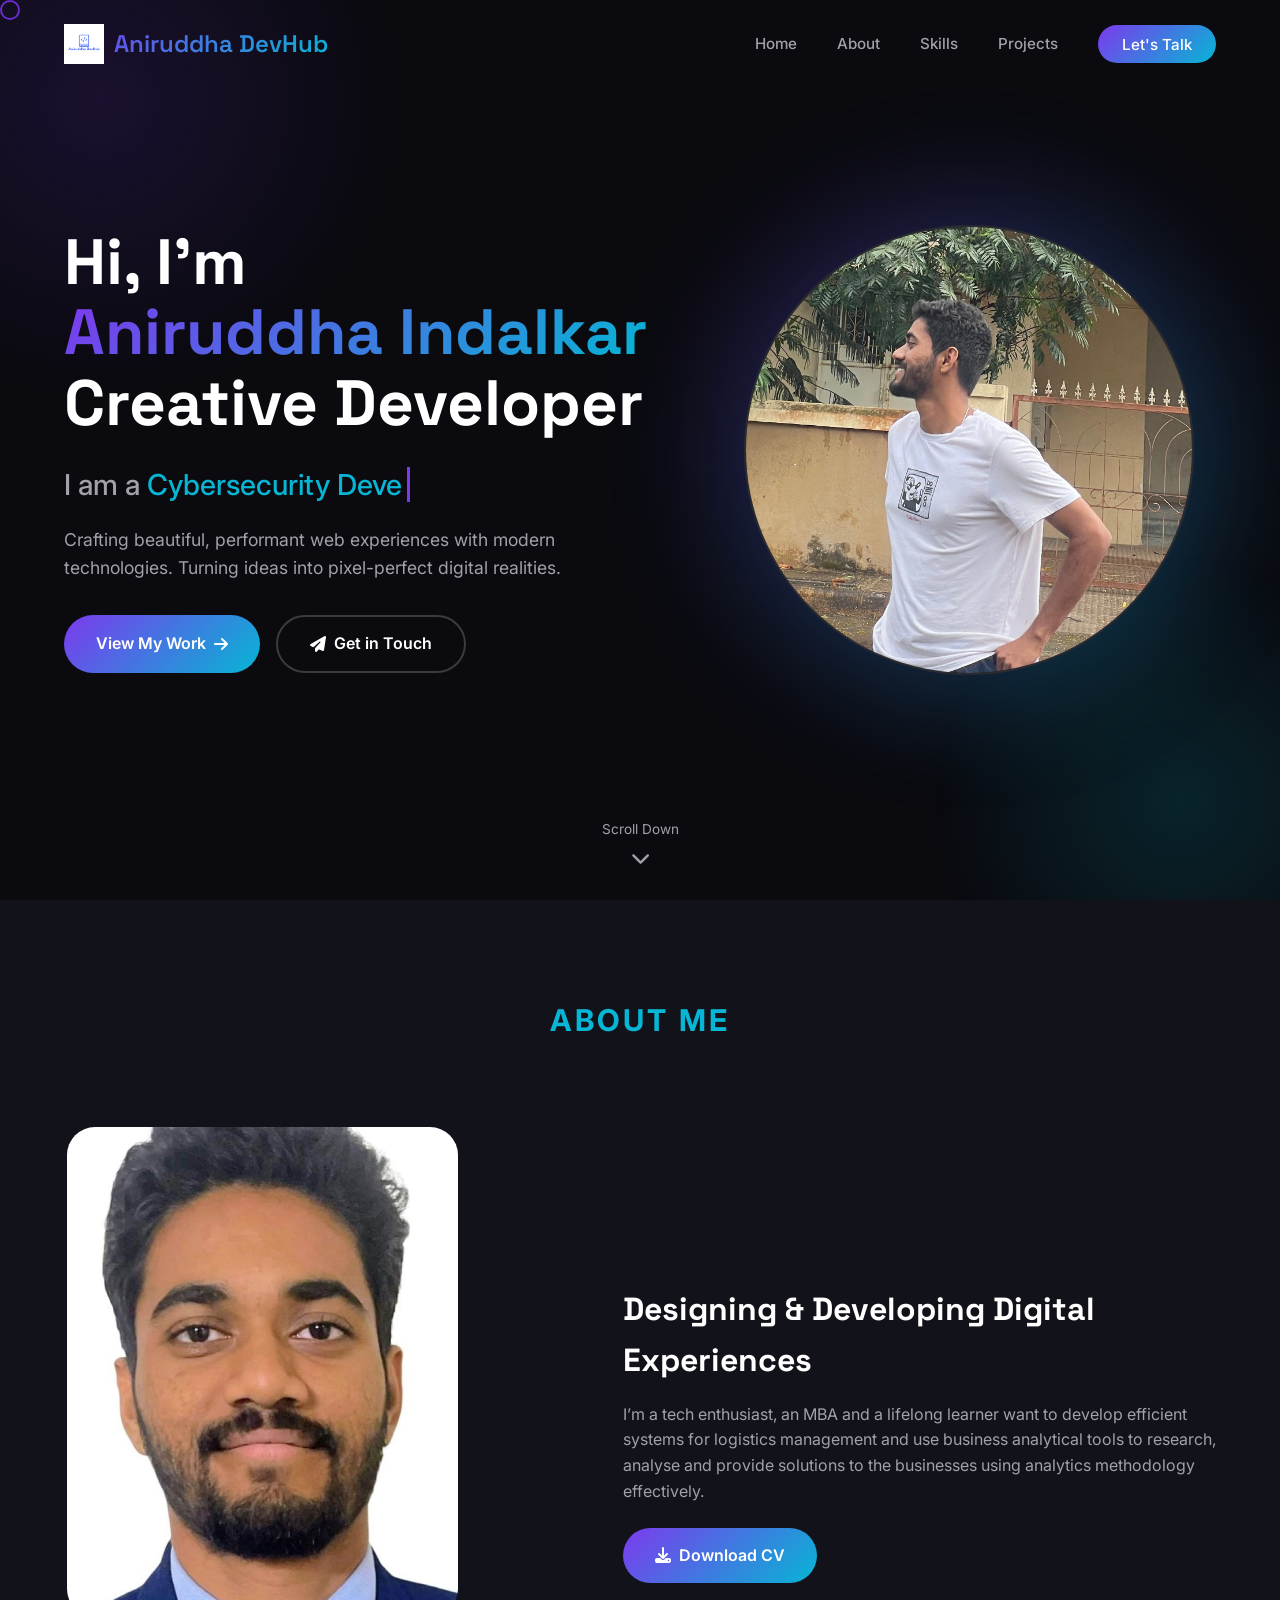
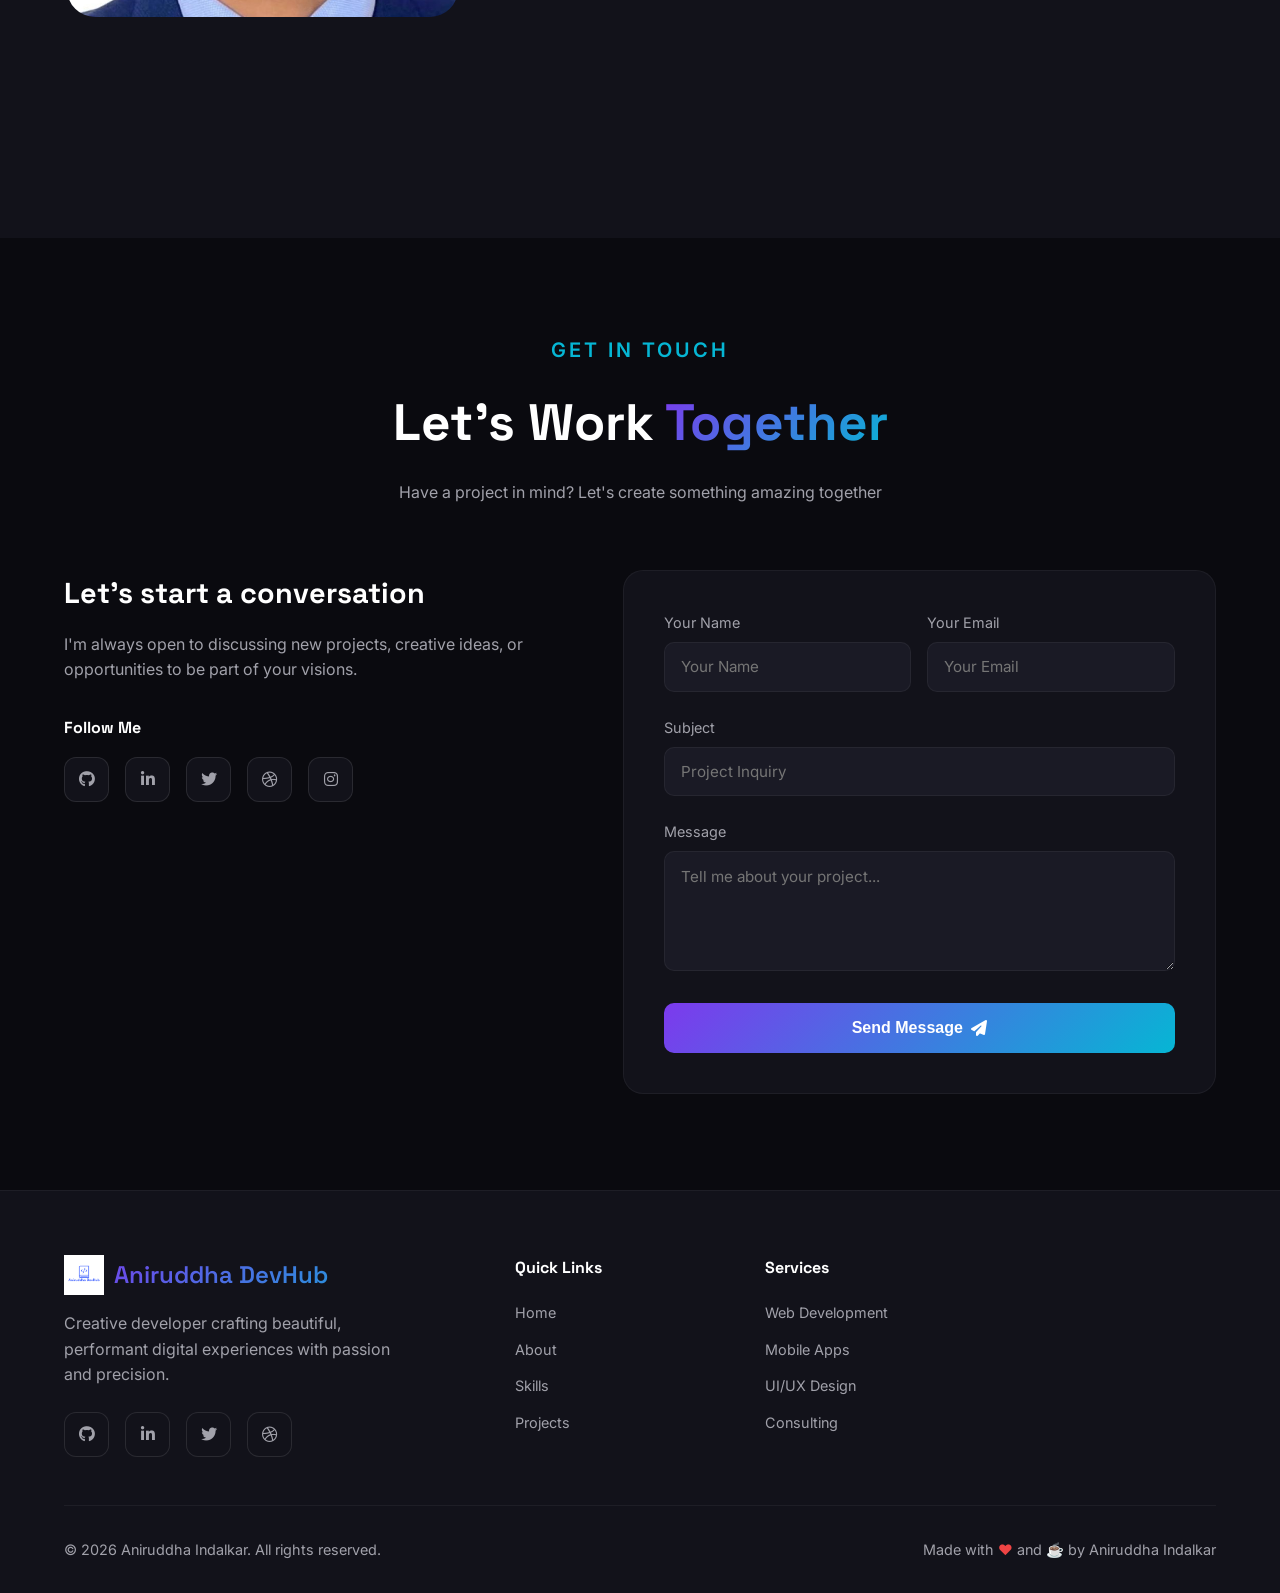
<file: index.html>
<!DOCTYPE html>
<html lang="en">
<head>
<meta charset="UTF-8">
<meta name="viewport" content="width=device-width, initial-scale=1.0">
<meta name="google-site-verification" content="lJwUa11Z8CSxPK97qzaU9qva8EHY8OcL4GYpZSBC220" />
<title>Home</title>
<meta name="description" content="Aniruddha's Portfolio - Full Stack Developer">
    <meta name="keywords" content="Aniruddha, Frontend Developer, Portfolio,Andyrud25, Full Stack Developer Pune, React Developer, TypeScript Engineer">
    <meta name="author" content="Aniruddha Indalkar">
    <meta property="og:type" content="website">
    <meta property="og:url" content="https://andyrud25.github.io/Portfolio-Webpage-Project/">
    <meta property="og:title" content="Aniruddha Indalkar | Full Stack Web Engineer & AI Builder">
<link href="https://fonts.googleapis.com/css2?family=Space+Grotesk:wght@300;400;500;600;700&family=Inter:wght@300;400;500;600&display=swap" rel="stylesheet">
<link rel="stylesheet" href="https://cdnjs.cloudflare.com/ajax/libs/font-awesome/6.4.0/css/all.min.css">
<link rel="stylesheet" href="style.css">
</head>
  <!-- Google tag (gtag.js) -->
<script async src="https://www.googletagmanager.com/gtag/js?id=G-4ESGKFDMQV"></script>
<script>
  window.dataLayer = window.dataLayer || [];
  function gtag(){dataLayer.push(arguments);}
  gtag('js', new Date());

  gtag('config', 'G-4ESGKFDMQV');
</script>
<body>

<div class="bg-animation"></div>
<div class="cursor"></div>

<!-- Navigation -->
<nav id="navbar">
  <div class="logo">
    <img src="images/Aniruddha DevHub Logo.png" alt="Logo" class="logo-img">
    <span class="logo-text">Aniruddha DevHub</span>
  </div>
  <ul class="nav-links" id="navLinks">
    <li><a href="#home">Home</a></li>
    <li><a href="#about">About</a></li>
    <li><a href="#skills">Skills</a></li>
    <li><a href="#projects">Projects</a></li>
    <li><a href="#contact" class="nav-cta">Let's Talk</a></li>
  </ul>
  <button class="menu-toggle" id="menuToggle">
    <i class="fas fa-bars"></i>
  </button>
</nav>

<!-- Hero Section -->
<section class="hero" id="home">
  <div class="hero-content">
    <div class="hero-text">
      <!-- <div class="hero-badge">
        <span class="dot"></span>
        Available for new projects
      </div> -->
        <h1>
        Hi, I'm <span class="gradient-text">Aniruddha Indalkar</span>
        <br>
        Creative Developer
      </h1>
      <div class="typed-text">I am a <span id="typed"></span></div>
      <p>Crafting beautiful, performant web experiences with modern technologies. Turning ideas into pixel-perfect digital realities.</p>
      <div class="hero-buttons">
        <a href="#projects" class="btn btn-primary">
          View My Work <i class="fas fa-arrow-right"></i>
        </a>
        <a href="#contact" class="btn btn-secondary">
          <i class="fas fa-paper-plane"></i> Get in Touch
        </a>
      </div>
      <!-- <div class="hero-stats">
        <div class="stat">
          <h3 data-target="50">0+</h3>
          <p>Projects Completed</p>
        </div>
        <div class="stat">
          <h3 data-target="5">0+</h3>
          <p>Years Experience</p>
        </div>
        <div class="stat">
          <h3 data-target="30">0+</h3>
          <p>Happy Clients</p>
        </div>
      </div> -->
    </div>
    <div class="hero-image">
      <div class="hero-image-wrapper">
        <div class="hero-image-inner">
          <img src="images/me.jpeg" alt="Aniruddha Indalkar">
        </div>
        <!-- <div class="floating-icon icon-1"><i class="fab fa-react"></i></div>
        <div class="floating-icon icon-2"><i class="fab fa-js"></i></div>
        <div class="floating-icon icon-3"><i class="fab fa-node-js"></i></div>
        <div class="floating-icon icon-4"><i class="fab fa-html5"></i></div> -->
      </div>
    </div>
  </div>
  <div class="scroll-indicator">
    Scroll Down
    <i class="fas fa-chevron-down"></i>
  </div>
</section>

<!-- About Section -->
<section class="about" id="about">
  <div class="container">
    <div class="section-header fade-in">
      <span class="section-tag"><h1>About Me</h1></span>
    </div>
    <div class="about-content">
      <div class="about-image fade-in">
        <div class="about-image-inner">
          <img src="images/my_img.jpeg" alt="About Me">
        </div>
        <!-- <div class="experience-card">
          <div class="number">5+</div>
          <div>
            <div style="font-weight: 600;">Years of</div>
            <div class="label">Experience</div>
          </div>
        </div> -->
      </div>
      <div class="about-text fade-in">
        <h3>Designing & Developing Digital Experiences</h3>
        <p>I’m a tech enthusiast, an MBA and a lifelong learner want to develop efficient systems for logistics management and use business analytical tools to research, analyse and provide solutions to the businesses using analytics methodology effectively.</p>
        <a href="#" class="btn btn-primary">
          <i class="fas fa-download"></i> Download CV
        </a>
      </div>
    </div>
  </div>
</section>

<!-- Skills Section -->
<!-- <section class="skills" id="skills"> -->
  <!-- <div class="container">
    <div class="section-header fade-in">
      <span class="section-tag">My Skills</span>
      <h2 class="section-title">Expertise & <span class="gradient-text">Tools</span></h2>
      <p class="section-subtitle">Technologies and tools I use to bring ideas to life</p>
    </div> -->
    <!-- <div class="skills-grid"> -->
      <!-- <div class="skill-card fade-in">
        <div class="skill-icon"><i class="fas fa-code"></i></div>
        <h3>Frontend Development</h3>
        <ul class="skill-list">
          <li class="skill-item">
            <div class="name"><span>React / Next.js</span><span>95%</span></div>
            <div class="skill-bar"><div class="skill-progress" data-progress="95"></div></div>
          </li>
          <li class="skill-item">
            <div class="name"><span>Vue.js</span><span>85%</span></div>
            <div class="skill-bar"><div class="skill-progress" data-progress="85"></div></div>
          </li>
          <li class="skill-item">
            <div class="name"><span>TypeScript</span><span>90%</span></div>
            <div class="skill-bar"><div class="skill-progress" data-progress="90"></div></div>
          </li>
        </ul>
      </div>
       <div class="skill-card fade-in">
        <div class="skill-icon"><i class="fas fa-server"></i></div>
        <h3>Backend Development</h3>
        <ul class="skill-list">
          <li class="skill-item">
            <div class="name"><span>Node.js / Express</span><span>92%</span></div>
            <div class="skill-bar"><div class="skill-progress" data-progress="92"></div></div>
          </li>
          <li class="skill-item">
            <div class="name"><span>Python / Django</span><span>80%</span></div>
            <div class="skill-bar"><div class="skill-progress" data-progress="80"></div></div>
          </li>
          <li class="skill-item">
            <div class="name"><span>GraphQL</span><span>85%</span></div>
            <div class="skill-bar"><div class="skill-progress" data-progress="85"></div></div>
          </li>
        </ul>
      </div> -->
      <!-- <div class="skill-card fade-in">
        <div class="skill-icon"><i class="fas fa-database"></i></div>
        <h3>Database & Cloud</h3>
        <ul class="skill-list">
          <li class="skill-item">
            <div class="name"><span>MongoDB / PostgreSQL</span><span>88%</span></div>
            <div class="skill-bar"><div class="skill-progress" data-progress="88"></div></div>
          </li>
          <li class="skill-item">
            <div class="name"><span>AWS / Firebase</span><span>82%</span></div>
            <div class="skill-bar"><div class="skill-progress" data-progress="82"></div></div>
          </li>
          <li class="skill-item">
            <div class="name"><span>Docker / K8s</span><span>75%</span></div>
            <div class="skill-bar"><div class="skill-progress" data-progress="75"></div></div>
          </li>
        </ul>
      </div> -->
      <!-- <div class="skill-card fade-in">
        <div class="skill-icon"><i class="fas fa-paint-brush"></i></div>
        <h3>Design & UI/UX</h3>
        <ul class="skill-list">
          <li class="skill-item">
            <div class="name"><span>Figma / Adobe XD</span><span>90%</span></div>
            <div class="skill-bar"><div class="skill-progress" data-progress="90"></div></div>
          </li>
          <li class="skill-item">
            <div class="name"><span>Tailwind / SASS</span><span>95%</span></div>
            <div class="skill-bar"><div class="skill-progress" data-progress="95"></div></div>
          </li>
          <li class="skill-item">
            <div class="name"><span>Framer Motion</span><span>85%</span></div>
            <div class="skill-bar"><div class="skill-progress" data-progress="85"></div></div>
          </li>
        </ul>
      </div> -->
      <!-- <div class="skill-card fade-in">
        <div class="skill-icon"><i class="fas fa-mobile-alt"></i></div>
        <h3>Mobile Development</h3>
        <ul class="skill-list">
          <li class="skill-item">
            <div class="name"><span>React Native</span><span>85%</span></div>
            <div class="skill-bar"><div class="skill-progress" data-progress="85"></div></div>
          </li>
          <li class="skill-item">
            <div class="name"><span>Flutter</span><span>70%</span></div>
            <div class="skill-bar"><div class="skill-progress" data-progress="70"></div></div>
          </li>
          <li class="skill-item">
            <div class="name"><span>iOS / Swift</span><span>65%</span></div>
            <div class="skill-bar"><div class="skill-progress" data-progress="65"></div></div>
          </li>
        </ul>
      </div> -->
      <!-- <div class="skill-card fade-in">
        <div class="skill-icon"><i class="fas fa-tools"></i></div>
        <h3>Tools & DevOps</h3>
        <ul class="skill-list">
          <li class="skill-item">
            <div class="name"><span>Git / GitHub</span><span>95%</span></div>
            <div class="skill-bar"><div class="skill-progress" data-progress="95"></div></div>
          </li>
          <li class="skill-item">
            <div class="name"><span>CI/CD Pipelines</span><span>80%</span></div>
            <div class="skill-bar"><div class="skill-progress" data-progress="80"></div></div>
          </li>
          <li class="skill-item">
            <div class="name"><span>Webpack / Vite</span><span>85%</span></div>
            <div class="skill-bar"><div class="skill-progress" data-progress="85"></div></div>
          </li>
        </ul>
      </div> -->
    <!-- </div>
  </div>
</section> -->

<!-- Projects Section -->
<!-- <section class="projects" id="projects">
  <div class="container">
    <div class="section-header fade-in">
      <span class="section-tag">My Work</span>
      <h2 class="section-title">Featured <span class="gradient-text">Projects</span></h2>
      <p class="section-subtitle">A selection of my recent work and personal projects</p>
    </div>
    <div class="projects-filter fade-in">
      <button class="filter-btn active" data-filter="all">All</button>
      <button class="filter-btn" data-filter="web">Web Apps</button>
      <button class="filter-btn" data-filter="mobile">Mobile</button>
      <button class="filter-btn" data-filter="design">Design</button>
    </div>
    <div class="projects-grid">
      <div class="project-card fade-in" data-category="web">
        <div class="project-image">
          <img src="images/my_img_3.jpeg" alt="Project Image">
          <div class="project-overlay">
            <a href="#" class="project-link"><i class="fas fa-link"></i></a>
            <a href="#" class="project-link"><i class="fab fa-github"></i></a>
          </div>
        </div>
        <div class="project-info">
          <span class="project-tag">Web App</span>
          <h3>E-Commerce Platform</h3>
          <p>Full-featured online store with payment integration and admin dashboard.</p>
          <div class="project-tech">
            <span class="tech-badge">React</span>
            <span class="tech-badge">Node.js</span>
            <span class="tech-badge">Stripe</span>
          </div>
        </div>
      </div>
      <div class="project-card fade-in" data-category="mobile">
        <div class="project-image">
          <img src="" alt="Project Image">
          <div class="project-overlay">
            <a href="#" class="project-link"><i class="fas fa-link"></i></a>
            <a href="#" class="project-link"><i class="fab fa-github"></i></a>
          </div>
        </div>
        <div class="project-info">
          <span class="project-tag">Mobile App</span>
          <h3>Fitness Tracker</h3>
          <p>Cross-platform fitness app with workout plans and progress tracking.</p>
          <div class="project-tech">
            <span class="tech-badge">React Native</span>
            <span class="tech-badge">Firebase</span>
          </div>
        </div>
      </div>
      <div class="project-card fade-in" data-category="web">
        <div class="project-image">
          <img src="" alt="Project Image">
          <div class="project-overlay">
            <a href="#" class="project-link"><i class="fas fa-link"></i></a>
            <a href="#" class="project-link"><i class="fab fa-github"></i></a>
          </div>
        </div>
        <div class="project-info">
          <span class="project-tag">Dashboard</span>
          <h3>Analytics Dashboard</h3>
          <p>Real-time data visualization platform with interactive charts.</p>
          <div class="project-tech">
            <span class="tech-badge">Vue.js</span>
            <span class="tech-badge">D3.js</span>
            <span class="tech-badge">Python</span>
          </div>
        </div>
      </div>
      <div class="project-card fade-in" data-category="design">
        <div class="project-image">
          <img src="" alt="Project Image">
          <div class="project-overlay">
            <a href="#" class="project-link"><i class="fas fa-link"></i></a>
            <a href="#" class="project-link"><i class="fab fa-behance"></i></a>
          </div>
        </div>
        <div class="project-info">
          <span class="project-tag">UI/UX</span>
          <h3>Banking App Design</h3>
          <p>Modern banking app interface with focus on user experience.</p>
          <div class="project-tech">
            <span class="tech-badge">Figma</span>
            <span class="tech-badge">Prototyping</span>
          </div>
        </div>
      </div>
      <div class="project-card fade-in" data-category="web">
        <div class="project-image">
          <img src="" alt="Project Image">
          <div class="project-overlay">
            <a href="#" class="project-link"><i class="fas fa-link"></i></a>
            <a href="#" class="project-link"><i class="fab fa-github"></i></a>
          </div>
        </div>
        <div class="project-info">
          <span class="project-tag">AI/ML</span>
          <h3>AI Chatbot Platform</h3>
          <p>Intelligent chatbot with NLP and machine learning capabilities.</p>
          <div class="project-tech">
            <span class="tech-badge">Next.js</span>
            <span class="tech-badge">OpenAI</span>
            <span class="tech-badge">Python</span>
          </div>
        </div>
      </div>
      <div class="project-card fade-in" data-category="mobile">
        <div class="project-image">
          <img src="" alt="Project Image">
          <div class="project-overlay">
            <a href="#" class="project-link"><i class="fas fa-link"></i></a>
            <a href="#" class="project-link"><i class="fab fa-github"></i></a>
          </div>
        </div>
        <div class="project-info">
          <span class="project-tag">Mobile App</span>
          <h3>Food Delivery App</h3>
          <p>On-demand food delivery with real-time order tracking.</p>
          <div class="project-tech">
            <span class="tech-badge">Flutter</span>
            <span class="tech-badge">Firebase</span>
            <span class="tech-badge">Maps API</span>
          </div>
        </div>
      </div>
    </div>
  </div>
</section> -->

<!-- Contact Section -->
<section class="contact" id="contact">
  <div class="container">
    <div class="section-header fade-in">
      <span class="section-tag">Get in Touch</span>
      <h2 class="section-title">Let's Work <span class="gradient-text">Together</span></h2>
      <p class="section-subtitle">Have a project in mind? Let's create something amazing together</p>
    </div>
    <div class="contact-content">
      <div class="contact-info fade-in">
        <h3>Let's start a conversation</h3>
        <p>I'm always open to discussing new projects, creative ideas, or opportunities to be part of your visions.</p>
        <!-- <div class="contact-items">
          <div class="contact-item">
            <div class="icon"><i class="fas fa-envelope"></i></div>
            <div>
              <div class="label">Email</div>
              <div class="value">aniruddha@dev.com</div>
            </div>
          </div>
          <div class="contact-item">
            <div class="icon"><i class="fas fa-phone"></i></div>
            <div>
              <div class="label">Phone</div>
              <div class="value">+1 (555) 123-4567</div>
            </div>
          </div>
          <div class="contact-item">
            <div class="icon"><i class="fas fa-map-marker-alt"></i></div>
            <div>
              <div class="label">Location</div>
              <div class="value">San Francisco, CA</div>
            </div>
          </div>
        </div> -->
        <h4 style="margin-bottom: 1rem; font-family: 'Space Grotesk';">Follow Me</h4>
        <div class="social-links">
          <a href="#" class="social-link"><i class="fab fa-github"></i></a>
          <a href="#" class="social-link"><i class="fab fa-linkedin-in"></i></a>
          <a href="#" class="social-link"><i class="fab fa-twitter"></i></a>
          <a href="#" class="social-link"><i class="fab fa-dribbble"></i></a>
          <a href="#" class="social-link"><i class="fab fa-instagram"></i></a>
        </div>
      </div>
      <form class="contact-form fade-in" id="contactForm" action="https://formsubmit.co/aindalkar18@gmail.com" method="POST">
  
        <input type="text" name="_honey" style="display:none">
        <input type="hidden" name="_next" value="thankyou.html">
        <input type="hidden" name="_template" value="table">
        <input type="hidden" name="_captcha" value="false">
        
        <div class="form-row">
          <div class="form-group">
            <label>Your Name</label>
            <input type="text" name="name" placeholder="Your Name" required>
          </div>
          <div class="form-group">
            <label>Your Email</label>
            <input type="email" name="email" placeholder="Your Email" required>
          </div>
        </div>
        <div class="form-group">
          <label>Subject</label>
          <input type="text" name="subject" placeholder="Project Inquiry" required>
        </div>
        <div class="form-group">
          <label>Message</label>
          <textarea name="message" placeholder="Tell me about your project..." required></textarea>
        </div>
        <button type="submit">
          Send Message <i class="fas fa-paper-plane"></i>
        </button>
      </form>
    </div>
  </div>
</section>

<!-- Footer -->
<footer>
   <div class="footer-content">
    <div class="footer-brand">
      <div class="logo">
        <img src="images/Aniruddha DevHub Logo.png" alt="Logo" class="logo-img">
        <span class="logo-text">Aniruddha DevHub</span>
      </div>
      <p>Creative developer crafting beautiful, performant digital experiences with passion and precision.</p>
      <div class="social-links">
        <a href="#" class="social-link"><i class="fab fa-github"></i></a>
        <a href="#" class="social-link"><i class="fab fa-linkedin-in"></i></a>
        <a href="#" class="social-link"><i class="fab fa-twitter"></i></a>
        <a href="#" class="social-link"><i class="fab fa-dribbble"></i></a>
      </div>
    </div>
    <div class="footer-col">
      <h4>Quick Links</h4>
      <ul>
        <li><a href="#home">Home</a></li>
        <li><a href="#about">About</a></li>
        <li><a href="#skills">Skills</a></li>
        <li><a href="#projects">Projects</a></li>
      </ul>
    </div>
    <div class="footer-col">
      <h4>Services</h4>
      <ul>
        <li><a href="#">Web Development</a></li>
        <li><a href="#">Mobile Apps</a></li>
        <li><a href="#">UI/UX Design</a></li>
        <li><a href="#">Consulting</a></li>
      </ul>
    </div>
    <!-- <div class="footer-col">
      <h4>Contact</h4>
      <ul>
        <li><a href="#">aniruddha@dev.com</a></li>
        <li><a href="#">+1 (555) 123-4567</a></li>
        <li><a href="#">San Francisco, CA</a></li>
      </ul>
    </div> -->
  </div>
  <div class="footer-bottom">
    <p>&copy; <span id="year">2024</span> Aniruddha Indalkar. All rights reserved.</p>
    <p>Made with <span class="heart">❤️</span> and ☕ by Aniruddha Indalkar</p>
  </div>
</footer>
<script src="script.js"></script>
</body>
</html>
</file>
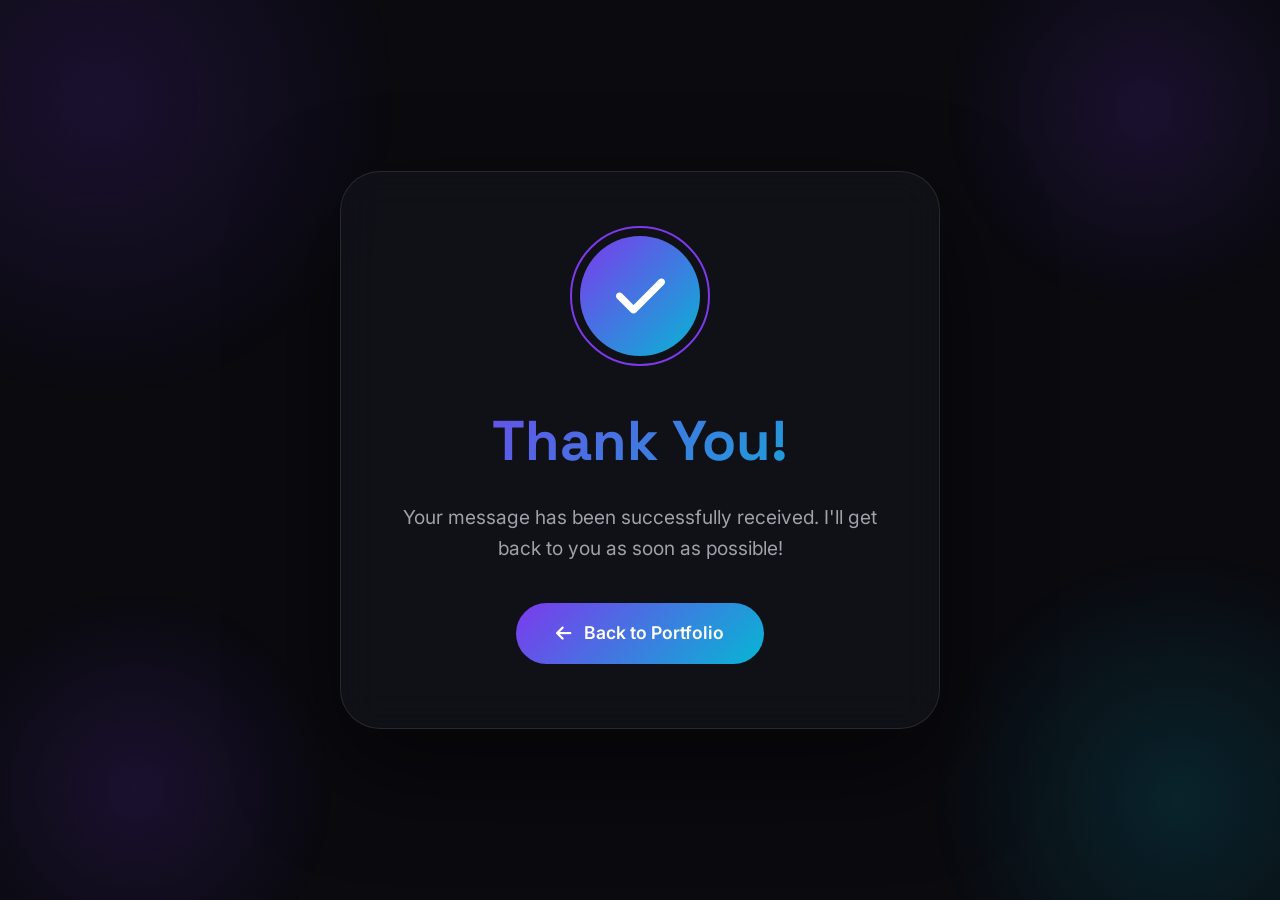
<file: thankyou.html>
<!DOCTYPE html>
<html lang="en">
<head>
    <meta charset="UTF-8">
    <meta name="viewport" content="width=device-width, initial-scale=1.0">
    <title>Thank You - Message Received</title>
    <link href="https://fonts.googleapis.com/css2?family=Space+Grotesk:wght@300;400;500;600;700&family=Inter:wght@300;400;500;600&display=swap" rel="stylesheet">
    <link rel="stylesheet" href="https://cdnjs.cloudflare.com/ajax/libs/font-awesome/6.4.0/css/all.min.css">
    <link rel="stylesheet" href="style.css">
    <style>
        .thank-you-page {
            min-height: 100vh;
            display: flex;
            align-items: center;
            justify-content: center;
            padding: 2rem;
            text-align: center;
            position: relative;
            overflow: hidden;
        }

        .thank-you-card {
            background: rgba(18, 18, 26, 0.8);
            backdrop-filter: blur(20px);
            border: 1px solid rgba(255, 255, 255, 0.1);
            padding: 4rem 3rem;
            border-radius: 40px;
            max-width: 600px;
            width: 100%;
            position: relative;
            z-index: 10;
            animation: cardEntrance 0.8s cubic-bezier(0.2, 0.8, 0.2, 1);
            box-shadow: 0 40px 100px rgba(0, 0, 0, 0.5);
        }

        @keyframes cardEntrance {
            from { opacity: 0; transform: translateY(40px) scale(0.95); }
            to { opacity: 1; transform: translateY(0) scale(1); }
        }

        .success-icon {
            width: 120px;
            height: 120px;
            background: var(--gradient);
            border-radius: 50%;
            display: flex;
            align-items: center;
            justify-content: center;
            margin: 0 auto 2.5rem;
            font-size: 3.5rem;
            color: white;
            position: relative;
            animation: iconPulse 2s infinite;
        }

        .success-icon::after {
            content: '';
            position: absolute;
            inset: -10px;
            border: 2px solid var(--accent);
            border-radius: 50%;
            animation: orbit 4s linear infinite;
        }

        @keyframes orbit {
            0% { transform: rotate(0deg); border-color: var(--accent); }
            50% { border-color: var(--accent-2); }
            100% { transform: rotate(360deg); border-color: var(--accent); }
        }

        @keyframes iconPulse {
            0%, 100% { transform: scale(1); box-shadow: 0 0 0 0 rgba(124, 58, 237, 0.4); }
            50% { transform: scale(1.05); box-shadow: 0 0 40px 10px rgba(124, 58, 237, 0.2); }
        }

        h1 {
            font-family: 'Space Grotesk', sans-serif;
            font-size: 3.5rem;
            font-weight: 700;
            margin-bottom: 1rem;
            background: var(--gradient);
            -webkit-background-clip: text;
            -webkit-text-fill-color: transparent;
            background-clip: text;
        }

        p {
            color: var(--text-secondary);
            font-size: 1.2rem;
            margin-bottom: 2.5rem;
            line-height: 1.6;
        }

        .btn-home {
            display: inline-flex;
            align-items: center;
            gap: 0.8rem;
            padding: 1rem 2.5rem;
            background: var(--gradient);
            color: white;
            text-decoration: none;
            border-radius: 50px;
            font-weight: 600;
            font-size: 1.1rem;
            transition: all 0.3s cubic-bezier(0.4, 0, 0.2, 1);
            border: none;
            cursor: pointer;
        }

        .btn-home:hover {
            transform: translateY(-5px);
            box-shadow: 0 20px 40px rgba(124, 58, 237, 0.4);
        }

        .btn-home i {
            transition: transform 0.3s;
        }

        .btn-home:hover i {
            transform: translateX(-5px);
        }

        /* Decorative Elements */
        .decor-blob {
            position: absolute;
            width: 400px;
            height: 400px;
            background: radial-gradient(circle, rgba(124, 58, 237, 0.15) 0%, transparent 70%);
            border-radius: 50%;
            z-index: 1;
        }

        .blob-1 { top: -10%; right: -5%; animation: float 10s infinite alternate; }
        .blob-2 { bottom: -10%; left: -5%; animation: float 8s infinite alternate-reverse; }

        @keyframes float {
            0% { transform: translate(0, 0); }
            100% { transform: translate(40px, 40px); }
        }
    </style>
</head>
<body>
    <div class="bg-animation"></div>
    
    <main class="thank-you-page">
        <div class="decor-blob blob-1"></div>
        <div class="decor-blob blob-2"></div>

        <div class="thank-you-card">
            <div class="success-icon">
                <i class="fas fa-check"></i>
            </div>
            <h1>Thank You!</h1>
            <p>Your message has been successfully received. I'll get back to you as soon as possible!</p>
            <a href="index.html" class="btn-home">
                <i class="fas fa-arrow-left"></i> Back to Portfolio
            </a>
        </div>
    </main>

    <script>
        // Simple entry animation trigger
        window.addEventListener('load', () => {
            document.querySelector('.thank-you-card').style.opacity = '1';
        });
    </script>
</body>
</html>
</file>
<file: style.css>
* {
  margin: 0;
  padding: 0;
  box-sizing: border-box;
}

:root {
  --bg-primary: #0a0a0f;
  --bg-secondary: #12121a;
  --bg-tertiary: #1a1a25;
  --accent: #7c3aed;
  --accent-2: #06b6d4;
  --accent-3: #f59e0b;
  --text-primary: #ffffff;
  --text-secondary: #a1a1aa;
  --gradient: linear-gradient(135deg, #7c3aed 0%, #06b6d4 100%);
  --gradient-2: linear-gradient(135deg, #f59e0b 0%, #ef4444 100%);
}

html {
  scroll-behavior: smooth;
}

body {
  font-family: 'Inter', sans-serif;
  background: var(--bg-primary);
  color: var(--text-primary);
  overflow-x: hidden;
  line-height: 1.6;
}

/* Animated Background */
.bg-animation {
  position: fixed;
  top: 0;
  left: 0;
  width: 100%;
  height: 100%;
  z-index: -1;
  overflow: hidden;
}

.bg-animation::before {
  content: '';
  position: absolute;
  width: 600px;
  height: 600px;
  background: radial-gradient(circle, rgba(124, 58, 237, 0.15) 0%, transparent 70%);
  border-radius: 50%;
  top: -200px;
  left: -200px;
  animation: float1 20s ease-in-out infinite;
}

.bg-animation::after {
  content: '';
  position: absolute;
  width: 500px;
  height: 500px;
  background: radial-gradient(circle, rgba(6, 182, 212, 0.15) 0%, transparent 70%);
  border-radius: 50%;
  bottom: -150px;
  right: -150px;
  animation: float2 25s ease-in-out infinite;
}

@keyframes float1 {
  0%, 100% { transform: translate(0, 0) scale(1); }
  50% { transform: translate(100px, 100px) scale(1.2); }
}

@keyframes float2 {
  0%, 100% { transform: translate(0, 0) scale(1); }
  50% { transform: translate(-100px, -100px) scale(1.3); }
}

/* Custom Cursor */
.cursor {
  width: 20px;
  height: 20px;
  border: 2px solid var(--accent);
  border-radius: 50%;
  position: fixed;
  pointer-events: none;
  z-index: 9999;
  transition: transform 0.2s, width 0.3s, height 0.3s, background 0.3s;
  mix-blend-mode: difference;
}

/* .cursor.hover {
  width: 40px;
  height: 40px;
  background: var(--accent);
} */

/* Navigation */
nav {
  position: fixed;
  top: 0;
  left: 0;
  width: 100%;
  padding: 1.5rem 5%;
  display: flex;
  justify-content: space-between;
  align-items: center;
  z-index: 1000;
  transition: all 0.3s ease;
  backdrop-filter: blur(0px);
}

nav.scrolled {
  background: rgba(10, 10, 15, 0.8);
  backdrop-filter: blur(20px);
  padding: 1rem 5%;
  border-bottom: 1px solid rgba(255, 255, 255, 0.05);
}

.logo {
  font-family: 'Space Grotesk', sans-serif;
  font-size: 1.5rem;
  font-weight: 700;
  background: var(--gradient);
  -webkit-background-clip: text;
  -webkit-text-fill-color: transparent;
  background-clip: text;
  cursor: pointer;
  display: flex;
  align-items: center;
  gap: 0.5rem;
}

.logo-dot {
  width: 8px;
  height: 8px;
  background: var(--accent);
  border-radius: 50%;
  animation: pulse 2s infinite;
}

@keyframes pulse {
  0%, 100% { transform: scale(1); opacity: 1; }
  50% { transform: scale(1.5); opacity: 0.5; }
}

.nav-links {
  display: flex;
  list-style: none;
  gap: 2.5rem;
  align-items: center;
}

.nav-links a {
  color: var(--text-secondary);
  text-decoration: none;
  font-size: 0.95rem;
  font-weight: 500;
  transition: color 0.3s;
  position: relative;
}

.nav-links a:hover {
  color: var(--text-primary);
}

.nav-links a::after {
  content: '';
  position: absolute;
  bottom: -5px;
  left: 0;
  width: 0;
  height: 2px;
  background: var(--gradient);
  transition: width 0.3s;
}

.nav-links a:hover::after {
  width: 100%;
}

.nav-cta {
  background: var(--gradient);
  padding: 0.6rem 1.5rem;
  border-radius: 30px;
  color: white !important;
  font-weight: 600;
  transition: transform 0.3s, box-shadow 0.3s;
}

.nav-cta:hover {
  transform: translateY(-2px);
  box-shadow: 0 10px 30px rgba(124, 58, 237, 0.4);
}

.nav-cta::after {
  display: none;
}

.menu-toggle {
  display: none;
  background: none;
  border: none;
  color: white;
  font-size: 1.5rem;
  cursor: pointer;
}

/* Hero Section */
.hero {
  min-height: 100vh;
  display: flex;
  align-items: center;
  justify-content: center;
  padding: 0 5%;
  position: relative;
  overflow: hidden;
}

.hero-content {
  max-width: 1200px;
  width: 100%;
  display: grid;
  grid-template-columns: 1.2fr 1fr;
  gap: 4rem;
  align-items: center;
}

.hero-text {
  animation: slideInLeft 1s ease;
}

@keyframes slideInLeft {
  from { opacity: 0; transform: translateX(-50px); }
  to { opacity: 1; transform: translateX(0); }
}

.hero-badge {
  display: inline-flex;
  align-items: center;
  gap: 0.5rem;
  padding: 0.5rem 1rem;
  background: rgba(124, 58, 237, 0.1);
  border: 1px solid rgba(124, 58, 237, 0.3);
  border-radius: 30px;
  font-size: 0.85rem;
  margin-bottom: 1.5rem;
  color: var(--accent-2);
}

.hero-badge .dot {
  width: 8px;
  height: 8px;
  background: #10b981;
  border-radius: 50%;
  animation: pulse 2s infinite;
}

.hero h1 {
  font-family: 'Space Grotesk', sans-serif;
  font-size: clamp(2rem, 5vw, 4rem);
  font-weight: 700;
  line-height: 1.1;
  margin-bottom: 1.5rem;
  max-width: 800px;
}

.hero h1 .gradient-text {
  background: var(--gradient);
  -webkit-background-clip: text;
  -webkit-text-fill-color: transparent;
  background-clip: text;
  display: inline-block;
}

.typed-text {
  font-size: clamp(1.2rem, 2.5vw, 1.8rem);
  color: var(--text-secondary);
  margin-bottom: 1.5rem;
  font-weight: 500;
  height: 2.5rem;
}

.typed-text span {
  color: var(--accent-2);
  border-right: 3px solid var(--accent);
  padding-right: 5px;
  animation: blink 0.7s infinite;
}

@keyframes blink {
  0%, 100% { border-color: var(--accent); }
  50% { border-color: transparent; }
}

.hero p {
  color: var(--text-secondary);
  font-size: 1.1rem;
  margin-bottom: 2rem;
  max-width: 500px;
}

.hero-buttons {
  display: flex;
  gap: 1rem;
  flex-wrap: wrap;
}

.btn {
  padding: 0.9rem 2rem;
  border-radius: 30px;
  font-weight: 600;
  font-size: 1rem;
  cursor: pointer;
  border: none;
  text-decoration: none;
  display: inline-flex;
  align-items: center;
  gap: 0.5rem;
  transition: all 0.3s;
  position: relative;
  overflow: hidden;
}

.btn-primary {
  background: var(--gradient);
  color: white;
}

.btn-primary:hover {
  transform: translateY(-3px);
  box-shadow: 0 15px 35px rgba(124, 58, 237, 0.4);
}

.btn-secondary {
  background: transparent;
  color: white;
  border: 2px solid rgba(255, 255, 255, 0.2);
}

.btn-secondary:hover {
  border-color: var(--accent);
  background: rgba(124, 58, 237, 0.1);
  transform: translateY(-3px);
}

.hero-stats {
  display: flex;
  gap: 2.5rem;
  margin-top: 3rem;
}

.stat h3 {
  font-family: 'Space Grotesk', sans-serif;
  font-size: 2rem;
  background: var(--gradient);
  -webkit-background-clip: text;
  -webkit-text-fill-color: transparent;
  background-clip: text;
}

.stat p {
  color: var(--text-secondary);
  font-size: 0.85rem;
  margin: 0;
}

.hero-image {
  position: sticky;
  top: 120px;
  z-index: 10;
  animation: slideInRight 1s ease;
}

@keyframes slideInRight {
  from { opacity: 0; transform: translateX(50px); }
  to { opacity: 1; transform: translateX(0); }
}

.hero-image-wrapper {
  position: relative;
  width: 100%;
  aspect-ratio: 1;
  max-width: 450px;
  margin: 0 auto;
}

.hero-image-wrapper::before {
  content: '';
  position: absolute;
  inset: -20px;
  background: var(--gradient);
  border-radius: 50%;
  filter: blur(60px);
  opacity: 0.3;
  animation: pulse-glow 4s ease-in-out infinite;
}

@keyframes pulse-glow {
  0%, 100% { transform: scale(1); opacity: 0.3; }
  50% { transform: scale(1.1); opacity: 0.5; }
}

.hero-image-inner {
  position: relative;
  width: 100%;
  height: 100%;
  border-radius: 50%;
  background: var(--bg-secondary);
  border: 2px solid rgba(255, 255, 255, 0.1);
  display: flex;
  align-items: center;
  justify-content: center;
  overflow: hidden;
  animation: float 6s ease-in-out infinite;
}

.hero-image-inner img {
  width: 100%;
  height: 100%;
  object-fit: cover;
  object-position: top center;
  display: block;
  transition: transform 0.5s cubic-bezier(0.4, 0, 0.2, 1);
  filter: drop-shadow(0 10px 30px rgba(124, 58, 237, 0.3));
}

.hero-image-inner:hover img {
  transform: scale(1.1);
}

@keyframes float {
  0%, 100% { transform: translateY(0); }
  50% { transform: translateY(-20px); }
}

/* Floating icons styling remains same */

.floating-icon {
  position: absolute;
  width: 60px;
  height: 60px;
  background: var(--bg-secondary);
  border: 1px solid rgba(255, 255, 255, 0.1);
  border-radius: 15px;
  display: flex;
  align-items: center;
  justify-content: center;
  font-size: 1.5rem;
  box-shadow: 0 10px 30px rgba(0, 0, 0, 0.3);
}

.floating-icon.icon-1 {
  top: 10%;
  left: -10%;
  color: #61dafb;
  animation: float-icon 4s ease-in-out infinite;
}

.floating-icon.icon-2 {
  top: 20%;
  right: -5%;
  color: #f7df1e;
  animation: float-icon 4s ease-in-out infinite 1s;
}

.floating-icon.icon-3 {
  bottom: 25%;
  left: -8%;
  color: #38bdf8;
  animation: float-icon 4s ease-in-out infinite 2s;
}

.floating-icon.icon-4 {
  bottom: 10%;
  right: -8%;
  color: #06b6d4;
  animation: float-icon 4s ease-in-out infinite 3s;
}

@keyframes float-icon {
  0%, 100% { transform: translateY(0) rotate(0); }
  50% { transform: translateY(-15px) rotate(10deg); }
}

.scroll-indicator {
  position: absolute;
  bottom: 2rem;
  left: 50%;
  transform: translateX(-50%);
  color: var(--text-secondary);
  font-size: 0.85rem;
  display: flex;
  flex-direction: column;
  align-items: center;
  gap: 0.5rem;
  animation: bounce 2s infinite;
}

@keyframes bounce {
  0%, 100% { transform: translateX(-50%) translateY(0); }
  50% { transform: translateX(-50%) translateY(10px); }
}

.scroll-indicator i {
  font-size: 1.2rem;
}

/* Section Common */
section {
  padding: 6rem 5%;
  position: relative;
}

.container {
  max-width: 1200px;
  margin: 0 auto;
}

.section-header {
  text-align: center;
  margin-bottom: 4rem;
}

.section-tag {
  color: var(--accent-2);
  font-size: 20px;
  font-weight: 600;
  letter-spacing: 3px;
  text-transform: uppercase;
  margin-bottom: 1rem;
  display: inline-block;
}

.section-title {
  font-family: 'Space Grotesk', sans-serif;
  font-size: clamp(2rem, 4vw, 3.5rem);
  font-weight: 700;
  margin-bottom: 1rem;
}

.section-title .gradient-text {
  background: var(--gradient);
  -webkit-background-clip: text;
  -webkit-text-fill-color: transparent;
  background-clip: text;
}

.section-subtitle {
  color: var(--text-secondary);
  max-width: 600px;
  margin: 0 auto;
}

/* About Section */
.about {
  background: var(--bg-secondary);
}

.about-content {
  display: grid;
  grid-template-columns: 1fr 1.2fr;
  gap: 4rem;
  align-items: center;
}

.about-image {
  position: relative;
  aspect-ratio: 0.8;
  border-radius: 30px;
  overflow: hidden;
  padding: 3px;
}

.about-image-inner {
  width: 80%;
  height: 80%;
  background: var(--bg-tertiary);
  border-radius: 28px;
  display: flex;
  align-items: center;
  justify-content: center;
  font-size: 10rem;
  position: relative;
  overflow: hidden;
}

.about-image-inner img {
  width: 100%;
  height: 100%;
  object-fit: cover;
  display: block;
}

.experience-card {
  position: absolute;
  bottom: 30px;
  right: -30px;
  background: var(--bg-tertiary);
  padding: 1.5rem 2rem;
  border-radius: 20px;
  border: 1px solid rgba(255, 255, 255, 0.1);
  box-shadow: 0 20px 60px rgba(0, 0, 0, 0.5);
  display: flex;
  align-items: center;
  gap: 1rem;
}

.experience-card .number {
  font-family: 'Space Grotesk', sans-serif;
  font-size: 3rem;
  font-weight: 700;
  background: var(--gradient);
  -webkit-background-clip: text;
  -webkit-text-fill-color: transparent;
  background-clip: text;
}

.experience-card .label {
  color: var(--text-secondary);
  font-size: 0.85rem;
}

.about-text h3 {
  font-family: 'Space Grotesk', sans-serif;
  font-size: 2rem;
  margin-bottom: 1rem;
}

.about-text p {
  color: var(--text-secondary);
  margin-bottom: 1.5rem;
}

.about-info {
  display: grid;
  grid-template-columns: 1fr 1fr;
  gap: 1rem;
  margin-bottom: 2rem;
}

.info-item {
  display: flex;
  align-items: center;
  gap: 0.8rem;
  padding: 0.8rem 1rem;
  background: rgba(255, 255, 255, 0.03);
  border-radius: 10px;
  border: 1px solid rgba(255, 255, 255, 0.05);
}

.info-item i {
  color: var(--accent-2);
  font-size: 1.1rem;
}

.info-item .label {
  color: var(--text-secondary);
  font-size: 0.8rem;
}

.info-item .value {
  font-weight: 600;
  font-size: 0.9rem;
}

/* Skills Section */
.skills-grid {
  display: grid;
  grid-template-columns: repeat(auto-fit, minmax(280px, 1fr));
  gap: 2rem;
  margin-top: 3rem;
}

.skill-card {
  background: var(--bg-secondary);
  border: 1px solid rgba(255, 255, 255, 0.05);
  border-radius: 20px;
  padding: 2rem;
  transition: all 0.4s ease;
  position: relative;
  overflow: hidden;
}

.skill-card::before {
  content: '';
  position: absolute;
  top: 0;
  left: 0;
  width: 100%;
  height: 3px;
  background: var(--gradient);
  transform: scaleX(0);
  transform-origin: left;
  transition: transform 0.4s ease;
}

.skill-card:hover {
  transform: translateY(-10px);
  border-color: rgba(124, 58, 237, 0.3);
  box-shadow: 0 20px 40px rgba(124, 58, 237, 0.15);
}

.skill-card:hover::before {
  transform: scaleX(1);
}

.skill-icon {
  width: 60px;
  height: 60px;
  border-radius: 15px;
  display: flex;
  align-items: center;
  justify-content: center;
  font-size: 1.8rem;
  margin-bottom: 1.5rem;
  background: rgba(124, 58, 237, 0.1);
  color: var(--accent);
}

.skill-card:nth-child(2) .skill-icon { background: rgba(6, 182, 212, 0.1); color: var(--accent-2); }
.skill-card:nth-child(3) .skill-icon { background: rgba(245, 158, 11, 0.1); color: var(--accent-3); }
.skill-card:nth-child(4) .skill-icon { background: rgba(239, 68, 68, 0.1); color: #ef4444; }
.skill-card:nth-child(5) .skill-icon { background: rgba(16, 185, 129, 0.1); color: #10b981; }
.skill-card:nth-child(6) .skill-icon { background: rgba(236, 72, 153, 0.1); color: #ec4899; }

.skill-card h3 {
  font-family: 'Space Grotesk', sans-serif;
  font-size: 1.3rem;
  margin-bottom: 1rem;
}

.skill-list {
  list-style: none;
}

.skill-item {
  margin-bottom: 1rem;
}

.skill-item .name {
  display: flex;
  justify-content: space-between;
  margin-bottom: 0.5rem;
  font-size: 0.9rem;
}

.skill-bar {
  height: 6px;
  background: rgba(255, 255, 255, 0.05);
  border-radius: 10px;
  overflow: hidden;
}

.skill-progress {
  height: 100%;
  background: var(--gradient);
  border-radius: 10px;
  width: 0;
  transition: width 1.5s ease;
}

/* Projects Section */
.projects {
  background: var(--bg-secondary);
}

.projects-filter {
  display: flex;
  justify-content: center;
  gap: 1rem;
  margin-bottom: 3rem;
  flex-wrap: wrap;
}

.filter-btn {
  padding: 0.6rem 1.5rem;
  background: transparent;
  border: 1px solid rgba(255, 255, 255, 0.1);
  border-radius: 30px;
  color: var(--text-secondary);
  cursor: pointer;
  font-size: 0.9rem;
  font-weight: 500;
  transition: all 0.3s;
}

.filter-btn:hover, .filter-btn.active {
  background: var(--gradient);
  border-color: transparent;
  color: white;
}

.projects-grid {
  display: grid;
  grid-template-columns: repeat(auto-fit, minmax(320px, 1fr));
  gap: 2rem;
}

.project-card {
  background: var(--bg-tertiary);
  border-radius: 20px;
  overflow: hidden;
  border: 1px solid rgba(255, 255, 255, 0.05);
  transition: all 0.4s ease;
  position: relative;
}

.project-card:hover {
  transform: translateY(-10px);
  box-shadow: 0 30px 60px rgba(0, 0, 0, 0.4);
  border-color: rgba(124, 58, 237, 0.3);
}

.project-image {
  height: 220px;
  background: var(--bg-secondary);
  position: relative;
  overflow: hidden;
  display: flex;
  align-items: center;
  justify-content: center;
}

.project-image img {
  width: 100%;
  height: 100%;
  object-fit: cover;
  transition: transform 0.5s ease;
}

.project-card:hover .project-image img {
  transform: scale(1.1);
}

/* .project-card:nth-child(2) .project-image {
  background: linear-gradient(135deg, #f59e0b, #ef4444);
}

.project-card:nth-child(3) .project-image {
    
}

.project-card:nth-child(4) .project-image {
  background: linear-gradient(135deg, #ec4899, #7c3aed);
}

.project-card:nth-child(5) .project-image {
  background: linear-gradient(135deg, #06b6d4, #3b82f6);    
}

.project-card:nth-child(6) .project-image {
  background: linear-gradient(135deg, #f59e0b, #ec4899);
} */

.project-overlay {
  position: absolute;
  inset: 0;
  background: rgba(0, 0, 0, 0.7);
  display: flex;
  align-items: center;
  justify-content: center;
  gap: 1rem;
  opacity: 0;
  transition: opacity 0.3s;
}

.project-card:hover .project-overlay {
  opacity: 1;
}

.project-link {
  width: 50px;
  height: 50px;
  background: white;
  border-radius: 50%;
  display: flex;
  align-items: center;
  justify-content: center;
  color: var(--bg-primary);
  text-decoration: none;
  transition: transform 0.3s;
}

.project-link:hover {
  transform: scale(1.1) rotate(15deg);
}

.project-info {
  padding: 1.5rem;
}

.project-tag {
  display: inline-block;
  padding: 0.25rem 0.75rem;
  background: rgba(124, 58, 237, 0.1);
  color: var(--accent-2);
  border-radius: 20px;
  font-size: 0.75rem;
  font-weight: 600;
  margin-bottom: 0.8rem;
}

.project-info h3 {
  font-family: 'Space Grotesk', sans-serif;
  font-size: 1.3rem;
  margin-bottom: 0.5rem;
}

.project-info p {
  color: var(--text-secondary);
  font-size: 0.9rem;
  margin-bottom: 1rem;
}

.project-tech {
  display: flex;
  gap: 0.5rem;
  flex-wrap: wrap;
}

.tech-badge {
  padding: 0.25rem 0.75rem;
  background: rgba(255, 255, 255, 0.05);
  border-radius: 5px;
  font-size: 0.75rem;
  color: var(--text-secondary);
}

/* Contact Section */
.contact-content {
  display: grid;
  grid-template-columns: 1fr 1.2fr;
  gap: 4rem;
  margin-top: 3rem;
}

.contact-info h3 {
  font-family: 'Space Grotesk', sans-serif;
  font-size: 1.8rem;
  margin-bottom: 1rem;
}

.contact-info p {
  color: var(--text-secondary);
  margin-bottom: 2rem;
}

.contact-items {
  display: flex;
  flex-direction: column;
  gap: 1rem;
  margin-bottom: 2rem;
}

.contact-item {
  display: flex;
  align-items: center;
  gap: 1rem;
  padding: 1.2rem;
  background: var(--bg-secondary);
  border: 1px solid rgba(255, 255, 255, 0.05);
  border-radius: 15px;
  transition: all 0.3s;
}

.contact-item:hover {
  transform: translateX(5px);
  border-color: var(--accent);
}

.contact-item .icon {
  width: 50px;
  height: 50px;
  background: var(--gradient);
  border-radius: 12px;
  display: flex;
  align-items: center;
  justify-content: center;
  font-size: 1.2rem;
  flex-shrink: 0;
}

.contact-item .label {
  color: var(--text-secondary);
  font-size: 0.85rem;
}

.contact-item .value {
  font-weight: 600;
}

.social-links {
  display: flex;
  gap: 1rem;
}

.social-link {
  width: 45px;
  height: 45px;
  background: var(--bg-secondary);
  border: 1px solid rgba(255, 255, 255, 0.1);
  border-radius: 12px;
  display: flex;
  align-items: center;
  justify-content: center;
  color: var(--text-secondary);
  text-decoration: none;
  transition: all 0.3s;
}

.social-link:hover {
  background: var(--gradient);
  color: white;
  transform: translateY(-5px);
  border-color: transparent;
}

.contact-form {
  background: var(--bg-secondary);
  padding: 2.5rem;
  border-radius: 20px;
  border: 1px solid rgba(255, 255, 255, 0.05);
}

.form-group {
  margin-bottom: 1.5rem;
}

.form-row {
  display: grid;
  grid-template-columns: 1fr 1fr;
  gap: 1rem;
}

.form-group label {
  display: block;
  margin-bottom: 0.5rem;
  font-size: 0.9rem;
  color: var(--text-secondary);
}

.form-group input,
.form-group textarea {
  width: 100%;
  padding: 0.9rem 1rem;
  background: var(--bg-tertiary);
  border: 1px solid rgba(255, 255, 255, 0.05);
  border-radius: 10px;
  color: white;
  font-family: 'Inter', sans-serif;
  font-size: 0.95rem;
  transition: all 0.3s;
}

.form-group input:focus,
.form-group textarea:focus {
  outline: none;
  border-color: var(--accent);
  background: var(--bg-primary);
}

.form-group textarea {
  resize: vertical;
  min-height: 120px;
}

.contact-form button {
  width: 100%;
  padding: 1rem;
  background: var(--gradient);
  color: white;
  border: none;
  border-radius: 10px;
  font-size: 1rem;
  font-weight: 600;
  cursor: pointer;
  transition: all 0.3s;
  display: flex;
  align-items: center;
  justify-content: center;
  gap: 0.5rem;
}

.contact-form button:hover {
  transform: translateY(-3px);
  box-shadow: 0 15px 35px rgba(124, 58, 237, 0.4);
}

/* Footer */
footer {
  background: var(--bg-secondary);
  padding: 4rem 5% 2rem;
  border-top: 1px solid rgba(255, 255, 255, 0.05);
}

.footer-content {
  max-width: 1200px;
  margin: 0 auto;
  display: grid;
  grid-template-columns: 2fr 1fr 1fr 1fr;
  gap: 3rem;
  margin-bottom: 3rem;
}

.footer-brand .logo {
  margin-bottom: 1rem;
}

.footer-brand p {
  color: var(--text-secondary);
  margin-bottom: 1.5rem;
  max-width: 350px;
}

.footer-col h4 {
  font-family: 'Space Grotesk', sans-serif;
  margin-bottom: 1.2rem;
  font-size: 1rem;
}

.footer-col ul {
  list-style: none;
  display: flex;
  flex-direction: column;
  gap: 0.7rem;
}

.footer-col a {
  color: var(--text-secondary);
  text-decoration: none;
  font-size: 0.9rem;
  transition: color 0.3s;
}

.footer-col a:hover {
  color: var(--accent-2);
}

.footer-bottom {
  max-width: 1200px;
  margin: 0 auto;
  padding-top: 2rem;
  border-top: 1px solid rgba(255, 255, 255, 0.05);
  display: flex;
  justify-content: space-between;
  align-items: center;
  flex-wrap: wrap;
  gap: 1rem;
}

.footer-bottom p {
  color: var(--text-secondary);
  font-size: 0.9rem;
}

.footer-bottom .heart {
  color: #ef4444;
  display: inline-block;
  animation: heartbeat 1.5s infinite;
}

@keyframes heartbeat {
  0%, 100% { transform: scale(1); }
  50% { transform: scale(1.2); }
}

/* Scroll Animations */
.fade-in {
  opacity: 0;
  transform: translateY(30px);
  transition: all 0.8s ease;
}

.fade-in.visible {
  opacity: 1;
  transform: translateY(0);
}

/* Responsive */
@media (max-width: 968px) {
  .hero-content,
  .about-content,
  .contact-content {
    grid-template-columns: 1fr;
    gap: 3rem;
  }
  
  .hero-image {
    order: -1;
    max-width: 350px;
    margin: 0 auto;
  }
  
  .footer-content {
    grid-template-columns: 1fr 1fr;
  }
  
  .experience-card {
    right: 10px;
  }
}

@media (max-width: 768px) {
  .nav-links {
    position: fixed;
    top: 70px;
    left: 0;
    width: 100%;
    background: rgba(10, 10, 15, 0.98);
    backdrop-filter: blur(20px);
    flex-direction: column;
    padding: 2rem;
    gap: 1.5rem;
    transform: translateX(-100%);
    transition: transform 0.3s;
  }
  
  .nav-links.active {
    transform: translateX(0);
  }
  
  .menu-toggle {
    display: block;
  }
  
  .hero-stats {
    flex-wrap: wrap;
    gap: 1.5rem;
  }
  
  .form-row {
    grid-template-columns: 1fr;
  }
  
  .footer-content {
    grid-template-columns: 1fr;
  }
  
  .about-info {
    grid-template-columns: 1fr;
  }
  
  .cursor {
    display: none;
  }
}
.logo {
  display: flex;
  align-items: center;
  gap: 10px;
  font-size: 1.5rem;
  font-weight: 600;
}

.logo-img {
  width: 40px;
  height: 40px;
  object-fit: contain;
}

.logo-text {
  font-family: 'Space Grotesk', sans-serif;
}
</file>
